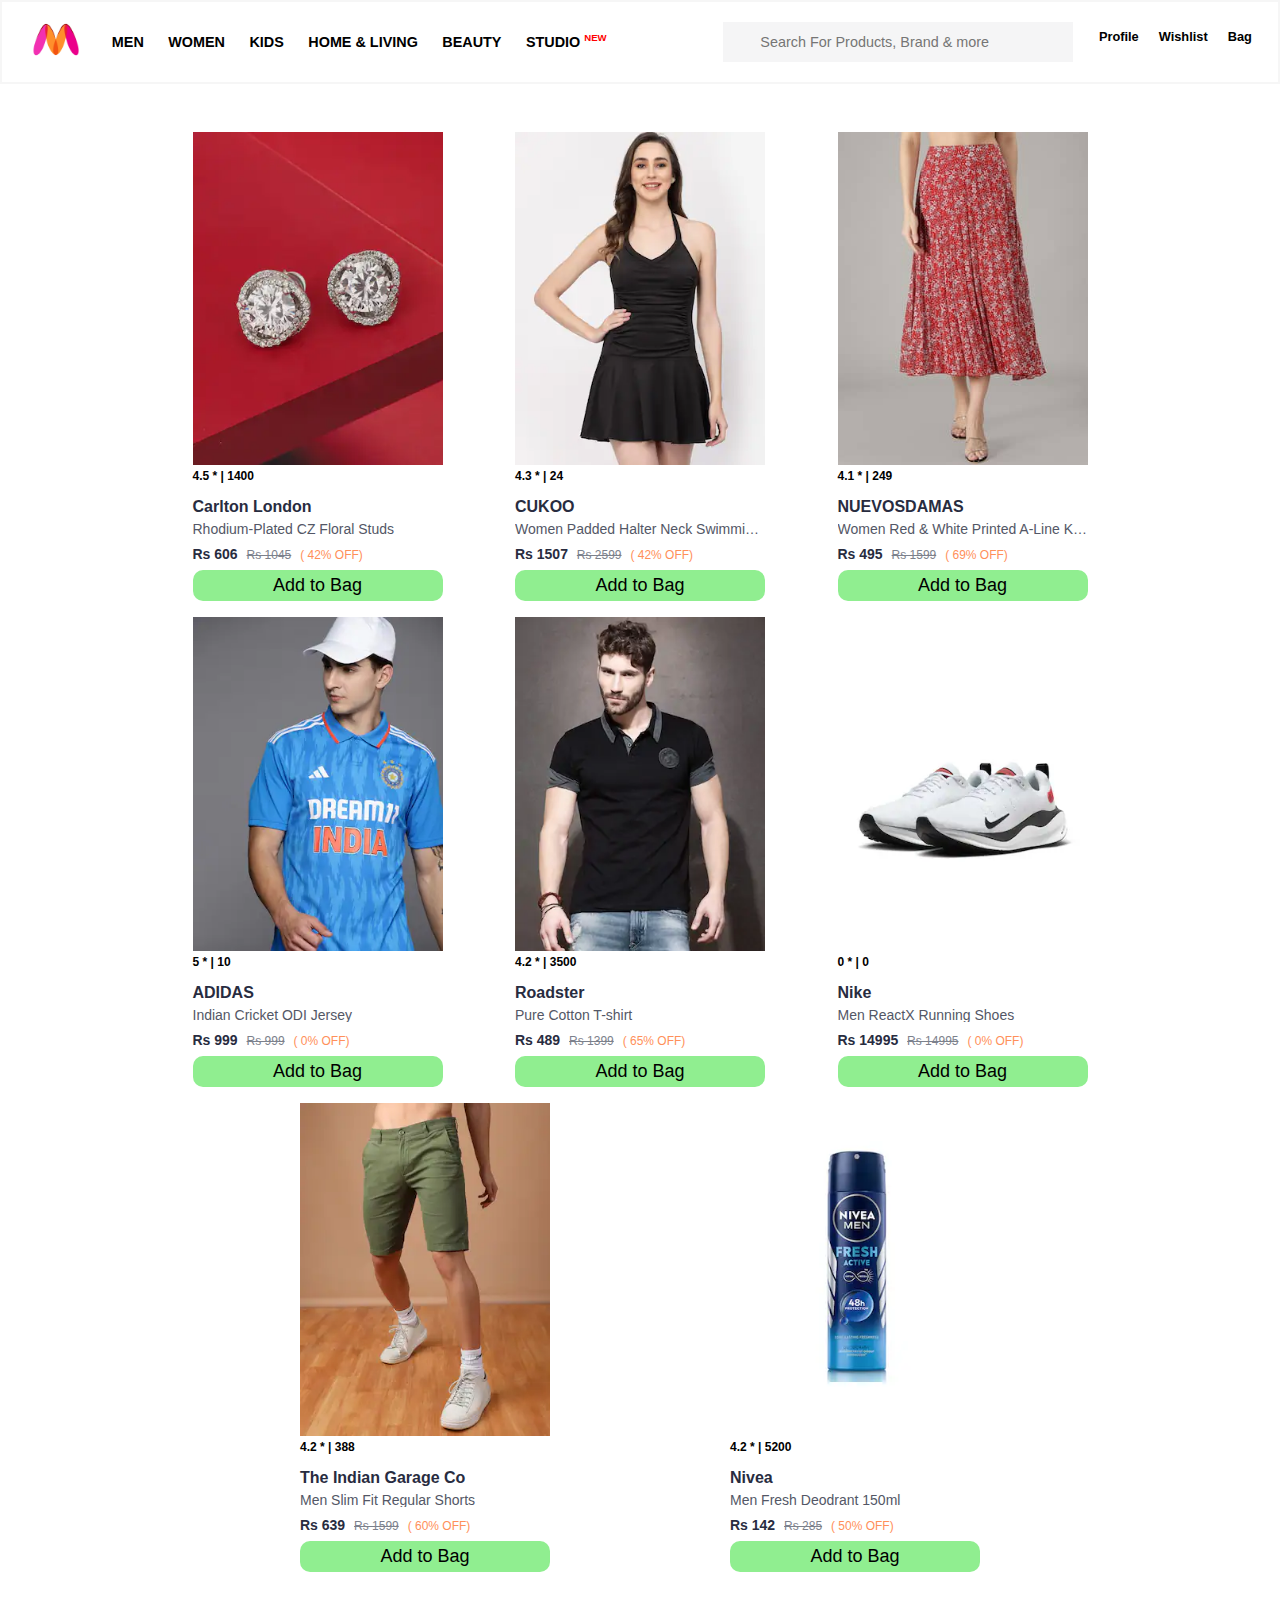
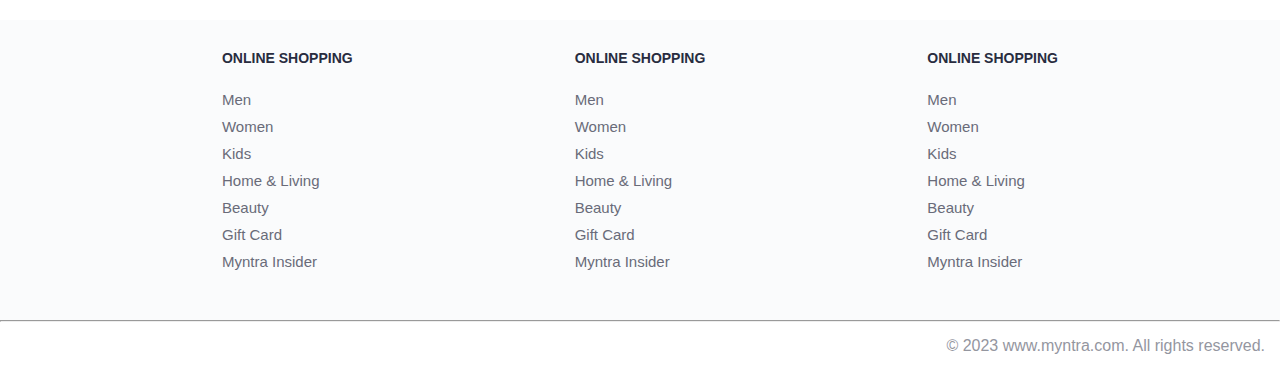
<file: myntra/index.html>
<!DOCTYPE html>
<html lang="en">
<head>
    <title> Myntra  Clone</title>
    <link rel="stylesheet" href="https://cdnjs.cloudflare.com/ajax/libs/font-awesome/6.5.2/css/all.min.css"
    integrity="sha512-SnH5WK+bZxgPHs44uWIX+LLJAJ9/2PkPKZ5QiAj6Ta86w+fsb2TkcmfRyVX3pBnMFcV7oQPJkl9QevSCWr3W6A=="
    crossorigin="anonymous" referrerpolicy="no-referrer" />
    <link rel="stylesheet" href="css/myntra.css">
</head>
<body>
    <header>
        <nav class="navbar">
       <div class="nav-logo"><img src="images/myntra_logo.webp" ></div>
       <div class="nav-option">
        <a href="#">Men</a>
        <a href="#">Women</a>
        <a href="#">Kids</a>
        <a href="#">Home & Living</a>
        <a href="#">Beauty</a>
        <a href="#">Studio <sup class="New">NEW</sup></a>
       </div>
        <div class="nav-search">
            <button id="button"><i class="fa-solid fa-magnifying-glass"></i></button>
            <input type="text" id="search-input" placeholder="Search For Products, Brand & more">
        </div>
       <div class="nav-btn">
        <div class="btn-text">
            <i class="fa-regular fa-user"></i>
            <p>Profile</p>
           </div>
           <div class="btn-text">
            <i class="fa-regular fa-heart"></i>
            <p>Wishlist</p>
           </div>
            <a href="bag.html" class="btn-text"> 
            <i class="fa-solid fa-bag-shopping"></i>
            <p>Bag</p>
            <span  class="bag-items">0</span>
            </a>
       </div>
        </nav>
    </header>
    <main>
   <div class="items-container">
   
   </div>


    </main>
    <footer>

        <div class="footer_container">
            <div class="footer_column">
                <h3>ONLINE SHOPPING</h3>

                <a href="#">Men</a>
                <a href="#">Women</a>
                <a href="#">Kids</a>
                <a href="#">Home & Living</a>
                <a href="#">Beauty</a>
                <a href="#">Gift Card</a>
                <a href="#">Myntra Insider</a>
            </div>

            <div class="footer_column">
                <h3>ONLINE SHOPPING</h3>

                <a href="#">Men</a>
                <a href="#">Women</a>
                <a href="#">Kids</a>
                <a href="#">Home & Living</a>
                <a href="#">Beauty</a>
                <a href="#">Gift Card</a>
                <a href="#">Myntra Insider</a>
            </div>

            <div class="footer_column">
                <h3>ONLINE SHOPPING</h3>

                <a href="#">Men</a>
                <a href="#">Women</a>
                <a href="#">Kids</a>
                <a href="#">Home & Living</a>
                <a href="#">Beauty</a>
                <a href="#">Gift Card</a>
                <a href="#">Myntra Insider</a>
            </div>
        </div>
        <hr>

        <div class="copyright">
            © 2023 www.myntra.com. All rights reserved.
        </div>


    </footer>
    <script src="script/item.js"></script>
    <script src="script/myntra.js"></script>
</body>
</html>
</file>
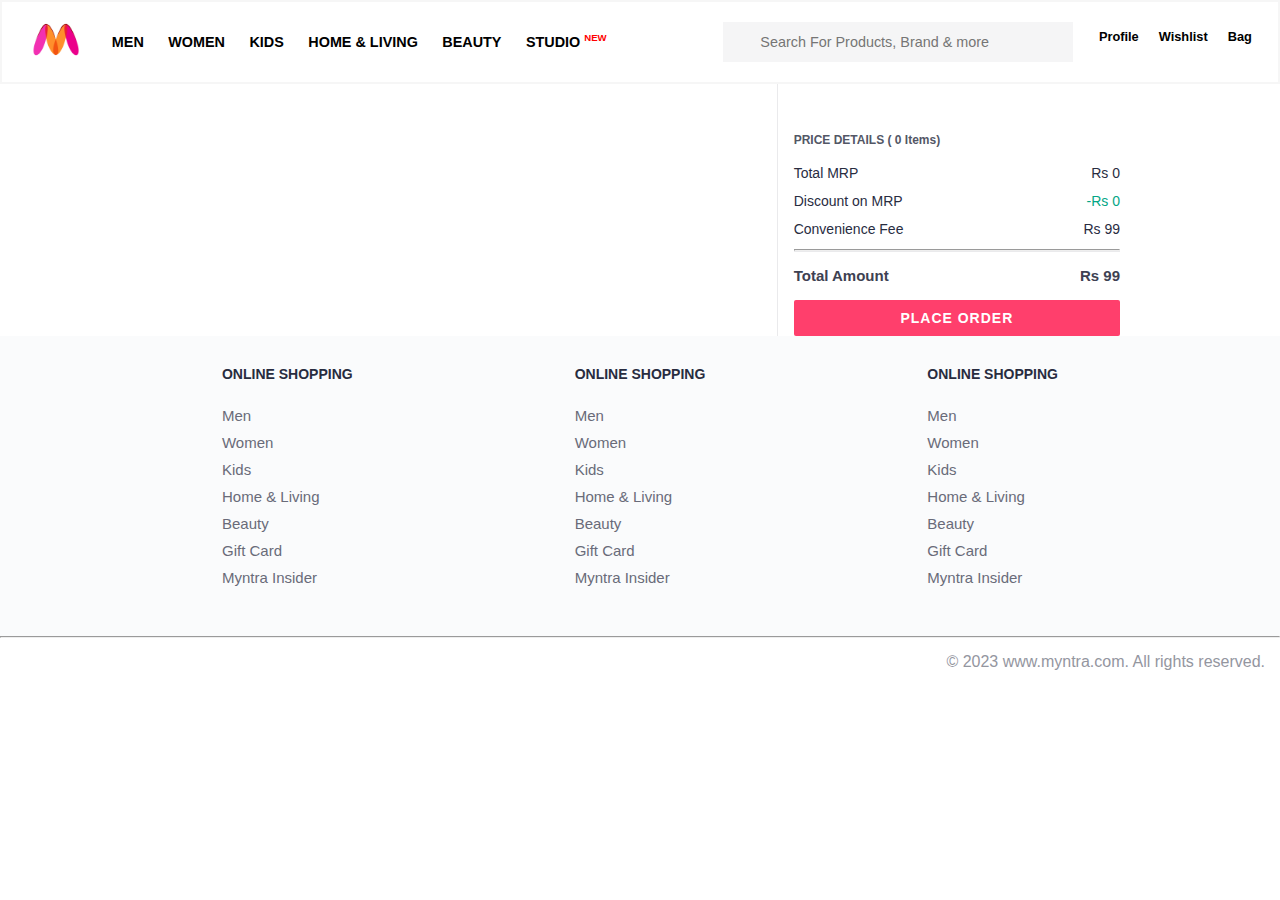
<file: myntra/bag.html>
<!DOCTYPE html>
<html lang="en">
<head>
      <title>Add To Bag</title>
        <link rel="stylesheet" href="css/myntra.css">
        <link rel="stylesheet" href="css/bag.css">
</head>
<body>
    <header>
        <nav class="navbar">
       <div class="nav-logo"><img src="images/myntra_logo.webp" ></div>
       <div class="nav-option">
        <a href="#">Men</a>
        <a href="#">Women</a>
        <a href="#">Kids</a>
        <a href="#">Home & Living</a>
        <a href="#">Beauty</a>
        <a href="#">Studio <sup class="New">NEW</sup></a>
       </div>
        <div class="nav-search">
            <button id="button"><i class="fa-solid fa-magnifying-glass"></i></button>
            <input type="text" id="search-input" placeholder="Search For Products, Brand & more">
        </div>
       <div class="nav-btn">
        <div class="btn-text">
            <i class="fa-regular fa-user"></i>
            <p>Profile</p>
           </div>
           <div class="btn-text">
            <i class="fa-regular fa-heart"></i>
            <p>Wishlist</p>
           </div>
            <a href="" class="btn-text"> 
            <i class="fa-solid fa-bag-shopping"></i>
            <p>Bag</p>
            <span  class="bag-items">0</span>
            </a>
       </div>
        </nav>
    </header>

    <main>
        <div class="bag-page">
          <div class="bag-items-container">
          </div>
          <div class="bag-summary">
            </div>
        </div>
      </main>

    <footer>

        <div class="footer_container">
            <div class="footer_column">
                <h3>ONLINE SHOPPING</h3>

                <a href="#">Men</a>
                <a href="#">Women</a>
                <a href="#">Kids</a>
                <a href="#">Home & Living</a>
                <a href="#">Beauty</a>
                <a href="#">Gift Card</a>
                <a href="#">Myntra Insider</a>
            </div>

            <div class="footer_column">
                <h3>ONLINE SHOPPING</h3>

                <a href="#">Men</a>
                <a href="#">Women</a>
                <a href="#">Kids</a>
                <a href="#">Home & Living</a>
                <a href="#">Beauty</a>
                <a href="#">Gift Card</a>
                <a href="#">Myntra Insider</a>
            </div>

            <div class="footer_column">
                <h3>ONLINE SHOPPING</h3>

                <a href="#">Men</a>
                <a href="#">Women</a>
                <a href="#">Kids</a>
                <a href="#">Home & Living</a>
                <a href="#">Beauty</a>
                <a href="#">Gift Card</a>
                <a href="#">Myntra Insider</a>
            </div>
        </div>
        <hr>

        <div class="copyright">
            © 2023 www.myntra.com. All rights reserved.
        </div>


    </footer>
 
    <script src="script/item.js"></script>
    <script src="script/myntra.js"></script>
    <script src="script/bag.js"></script>
</body>
</html>
</file>
<file: myntra/css/myntra.css>
*{
    margin: 0;
    font-family: Arial;
    border: border-box;
}


    /* navbar */
.navbar{
    height: 80px;
    display:flex;
    align-items: center;
    justify-content: space-evenly;
    background-color: #ffffff;
    border: 2px solid #F6F6F6;
}
.nav-logo{
    margin-left: 10px;
height: 60%;
img{
    height:90% ;
}
} 
.nav-option{
    a{
        text-decoration: none;
        margin: 0px 10px;
        color: black;
        text-transform: uppercase;
        font-weight: bolder;
        font-size: 0.9rem;
    }
    .New{
        color: red;
        font-size: 0.6rem;
    }
}
.nav-search{
    width: 350px;
    height: 40px;
    display: flex;
    align-items: center;
    background-color: #F5F5F6;
    margin-left: 90px;
    #button{
           height: 80%;
           font-size: 1rem;
           background-color: #F5F5F6;
        width: 30px;
        border:none;
         display: flex;
         align-items: center;
         justify-content: center;
    }
    #search-input{
        height: 805;
        border:none; 
        width: 100%;
        background-color: #F5F5F6;
        font-size: 0.9rem;
         padding: 10px;
       }
}
.nav-btn{
    display: flex;
    .btn-text{
        margin: 0px 10px;
        text-align: center;
        text-decoration: none;
        color: black;
    p{
        margin-top: 8px;
        font-size: 0.8rem;
        font-weight: bold;
    } 
    .bag-items{
     background-color: #f16565;
    white-space: nowrap;
    text-align: center;
    line-height: 18px;
    padding: 0 6px;
    height: 18px;
    position: relative;
    border-radius: 50%;
    font-size: 12px;
    color: #fff;
    left: 13px;
    top: -44px;
    font-weight: 700;
    cursor: pointer;
    }
}
}

   /* footer */
.footer_container{
    display: flex;
    justify-content: space-evenly;
    padding: 30px 0px 40px 0px;
    background: #fafbfc;
}
.footer_column{
    display: flex;
    flex-direction: column;
    h3{
        color:#282c3f ;
        margin-bottom: 25px;
        font-size: 14px;
    }
    a{
        text-decoration: none;
        color:  #696b79;
        padding-bottom:10px;
        font-size: 15px;
    }
}
.copyright{
text-align: end;
color: #94969f;
padding: 15px;
}


/* main-section */
.items-container{
width: 80%;
margin: 40px 10%;
display: flex;
flex-wrap: wrap;
justify-content: space-evenly;

}
.item-container{
width: 250px;
margin: 8px;
}
.item-img{
width: 100%;
}
.rating{
font-size: 12px;
font-weight:bold;
}
.company-name{
    margin-top: 15px;
font-size:16px;
font-weight: 700;
color: #282c3f;
margin-bottom: 6px;
text-overflow: ellipsis;
}
.item-name{
    color: #535766;
    font-size: 14px;
    line-height: 1;
    margin-bottom: 0;
    margin-top: 0;
    overflow: hidden;
    text-overflow: ellipsis;
    white-space: nowrap;
    font-weight: 400;
    display: block;
}
.price{
    font-size :14px;
    margin-top: 10px;
    color: #282c3f;
    white-space: nowrap;
    .current-price{
        font-weight: 700;
    }
    .original-price{
   text-decoration: line-through;
   color: #7c818c;
   font-weight: 400;
   margin-left: 5px;
   font-size: 12px;
    }
    .discount{
    color: #ff905a;
    font-weight: 400;
    font-size: 12px;
    margin-left: 5px;
    }
}
.btn-add-bag{
    width: 100%;
    margin-top: 8px;
    font-size: 18px;
background-color: lightgreen;
border: none;
border-radius: 10px;
padding: 5px 15px;
}
</file>
<file: myntra/css/bag.css>
.bag-items-container {
  display: inline-block;
  width: 64%;
  padding-right: 20px;
  border-right: 1px solid #eaeaec;
  padding-top: 32px;
  color: #282c3f;
  font-size: 13px;
  line-height: 1.42857143;
}

.bag-page {
  width: 75%;
  margin-left: 12.5%;
  display: flex;
}

.bag-summary {
  vertical-align: top;
  display: inline-block;
  width: 35%;
  padding: 24px 0 0 16px;
  color: #282c3f;
  font-size: 13px;
  line-height: 1.42857143;
}

.bag-details-container {
  margin-bottom: 16px;
}

.price-header {
  font-size: 12px;
  font-weight: 700;
  margin: 24px 0 16px;
  color: #535766;
}

.price-item {
  margin-bottom: 12px;
  line-height: 16px;
  font-size: 14px;
  color: #282c3f;
}

.price-item-value {
  float: right;
}

.priceDetail-base-discount {
  color: #03a685;
}

.price-footer {
  font-weight: 700;
  font-size: 15px;
  padding-top: 16px;
  border-top: 1px solid #eaeaec;
  color: #3e4152;
  line-height: 16px;
}

.btn-place-order {
  width: 100%;
  letter-spacing: 1px;
  font-size: 14px;
  font-weight: 600;
  border-radius: 2px;
  border-width: 0px;
  padding: 10px 16px;
  background-color: rgb(255, 63, 108);
  color: rgb(255, 255, 255);
  cursor: pointer;
}

.bag-item-container {
  margin-bottom: 8px;
  background: #fff;
  font-size: 14px;
  border: 1px solid #eaeaec;
  border-radius: 4px;
  position: relative;
  padding: 12px 12px 0;
}

.item-left-part {
  position: absolute;
  background: rgb(255, 242, 223);
  height: 148px;
  width: 111px;
}

.item-right-part {
  padding-left: 12px;
  position: relative;
  min-height: 148px;
  margin-left: 111px;
  margin-bottom: 12px;
}

.bag-item-img {
  width: 100%;
}

.return-period {
  display: inline-flex;
  font-size: 14px;
  padding-top: 8px;
}

.return-period-days {
  font-weight: 700;
  margin-right: 4px;
}

.delivery-details {
  margin-top: 5px;
  color: #282c3f;
  font-size: 12px;
  letter-spacing: -.1px;
  margin-bottom: 8px;
  line-height: 15px;
}

.delivery-details-days {
  color: #03a685;
}

.remove-from-cart {
  position: absolute;
  font-size: 25px;
  top: 10px;
  right: 18px;
  width: 14px;
  height: 14px;
  cursor: pointer;
}
</file>
